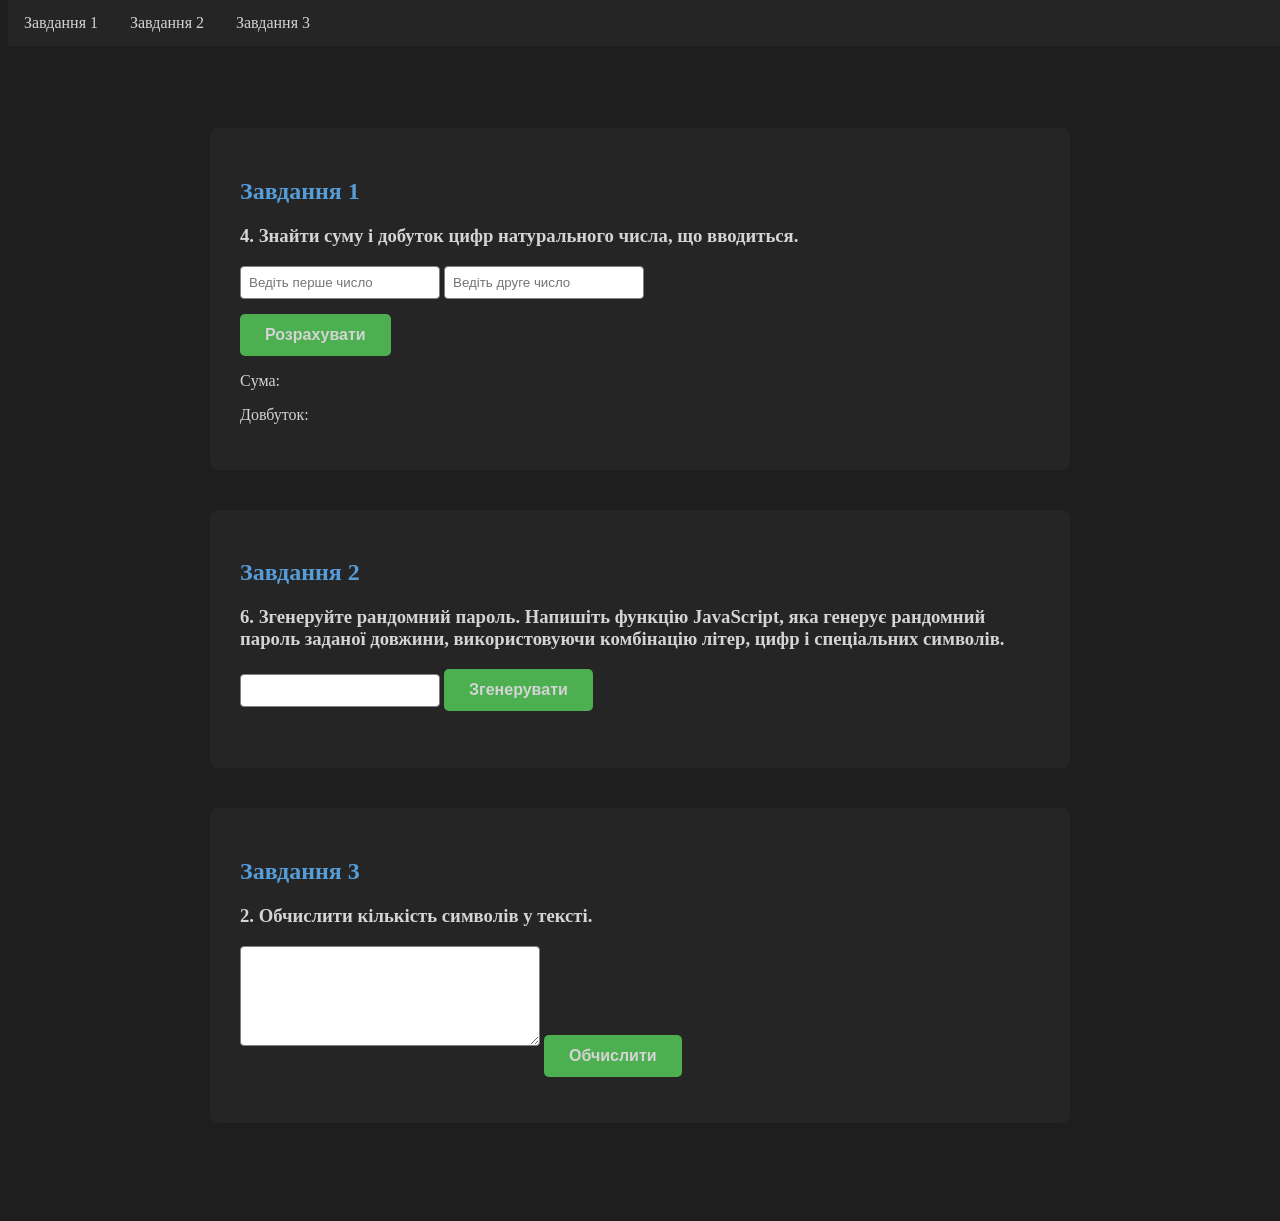
<file: Laboratory 1/index.html>
<html lang="en">
<head>
    <meta charset="UTF-8">
    <meta name="viewport" content="width=device-width, initial-scale=1.0">
    <link rel="stylesheet" href="style.css">

    <title>Lab1</title>
</head>
<body>
    <header>
        <ul>
            <li><a href="#zav1">Завдання 1</a></li>
            <li><a href="#zav2">Завдання 2</a></li>
            <li><a href="#zav3">Завдання 3</a></li>
        </ul>
    </header>

    <section id="zav1">
        <h2>Завдання 1</h2>
        <h3>4. Знайти суму і добуток цифр натурального числа, що вводиться.</h3>
        
        <div>
            <input type="number" id="num1" placeholder="Ведіть перше число ">
            <input type="number" id="num2" placeholder="Ведіть друге число">
        </div>
        
        <button onclick="SumAndProduct()">Розрахувати</button>
        
        <div>
            <p id="sumResult">Cума:</p>
            <p id="prodResult">Довбуток:</p>
        </div>
    </section>

    <section id="zav2">
        <h2>Завдання 2</h2>
        <h3>6. Згенеруйте рандомний пароль. Напишiть функцiю JavaScript, яка генерує рандомний пароль заданої довжини, використовуючи комбiнацiю лiтер, цифр i спецiальних символiв.</h3>

        <input type="number" id="length">

        <button onclick="password_generator()">Згенерувати</button>

        <p id="password"></p>
    </section>

    <section id="zav3">
        <h2>Завдання 3</h2>
        <h3>2. Обчислити кількість символів у тексті.</h3>

        <textarea name="tex" id="tex"></textarea>

        <button onclick="charater_counter()">Обчислити</button>

        <p id="count_tex"></p>
    </section>


    <script src="SumAndProduct.js"></script>
    <script src="password_generator.js"></script>
    <script src="character_counter.js"></script>

</body>
</html>
</file>
<file: Laboratory 1/style.css>
body{
    background-color: #1E1E1E;
    color: #D4D4D4;
    padding-top: 80px;
    padding-bottom: 50px;
}

ul {
    list-style: none;
    margin: 0;
    padding: 0;
    background-color: #252526;
    overflow: hidden;
    position: fixed;
    overflow: auto;
    width: 100%;
    top: 0;

}

li{
    float: left;
}

li a{
    display: block;
    color:#D4D4D4;
    text-align: center;
    padding: 14px 16px;
    text-decoration: none;
    
}

li a:hover {
    background-color:rgb(101, 100, 99);
}

li a:active{
    background-color:rgb(101, 100, 99);
}

section{
    background-color:#252526;
    max-width: 800px;
    margin: 40px auto;
    padding: 30px;

    border-radius: 8px;
}

h2{
    color: #569CD6;
}

button{
    background-color: #4CAF50;
    color: #D4D4D4;
    border: none;
    padding: 12px 25px;
    font-size: 1rem;
    border-radius: 5px;
    cursor: pointer;
    font-weight: bold;
}

button:hover {
    background-color: #72c675;
}

input {
    width: 200px;
    padding: 8px;
    margin-bottom: 15px;
    border: 1px solid gray;
    border-radius: 4px;
}

textarea {
    width: 300px;
    height: 100px;
    padding: 8px;
    margin-bottom: 15px;
    border: 1px solid gray;
    border-radius: 4px;
}
</file>
